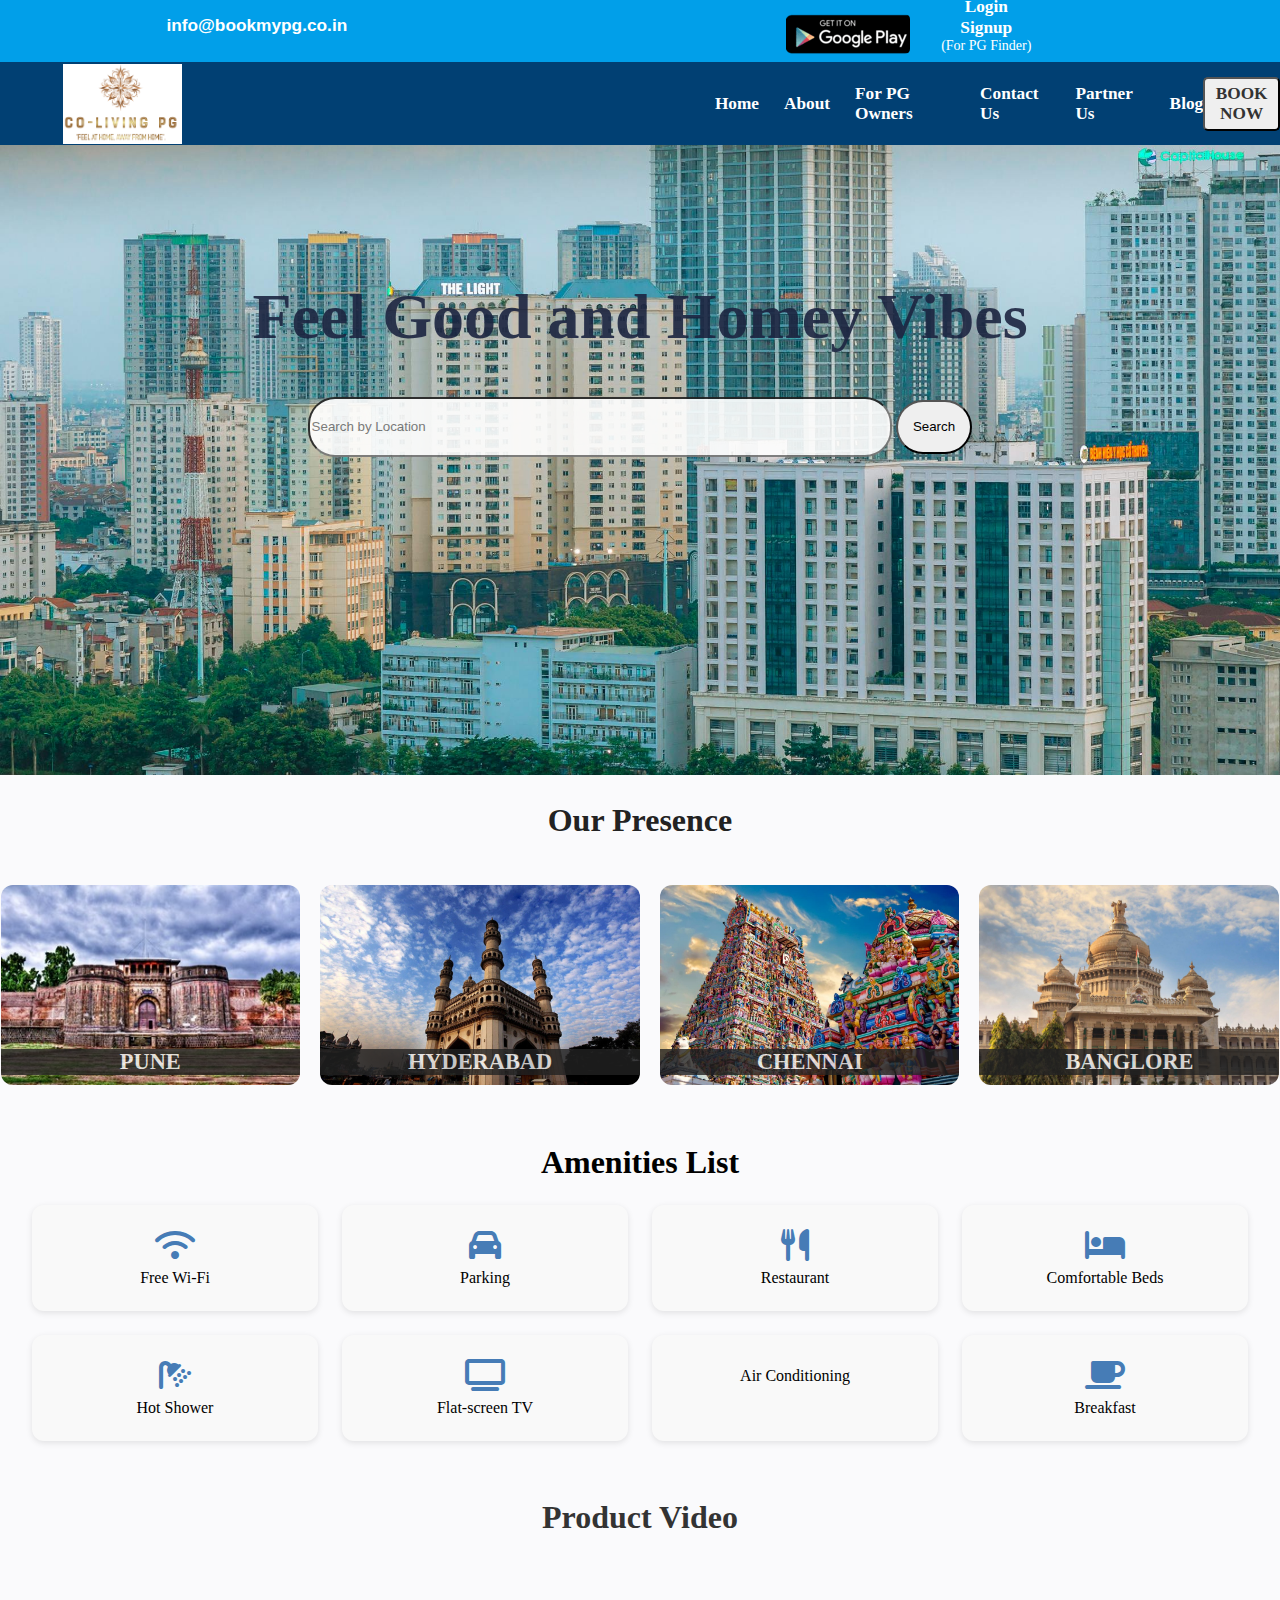
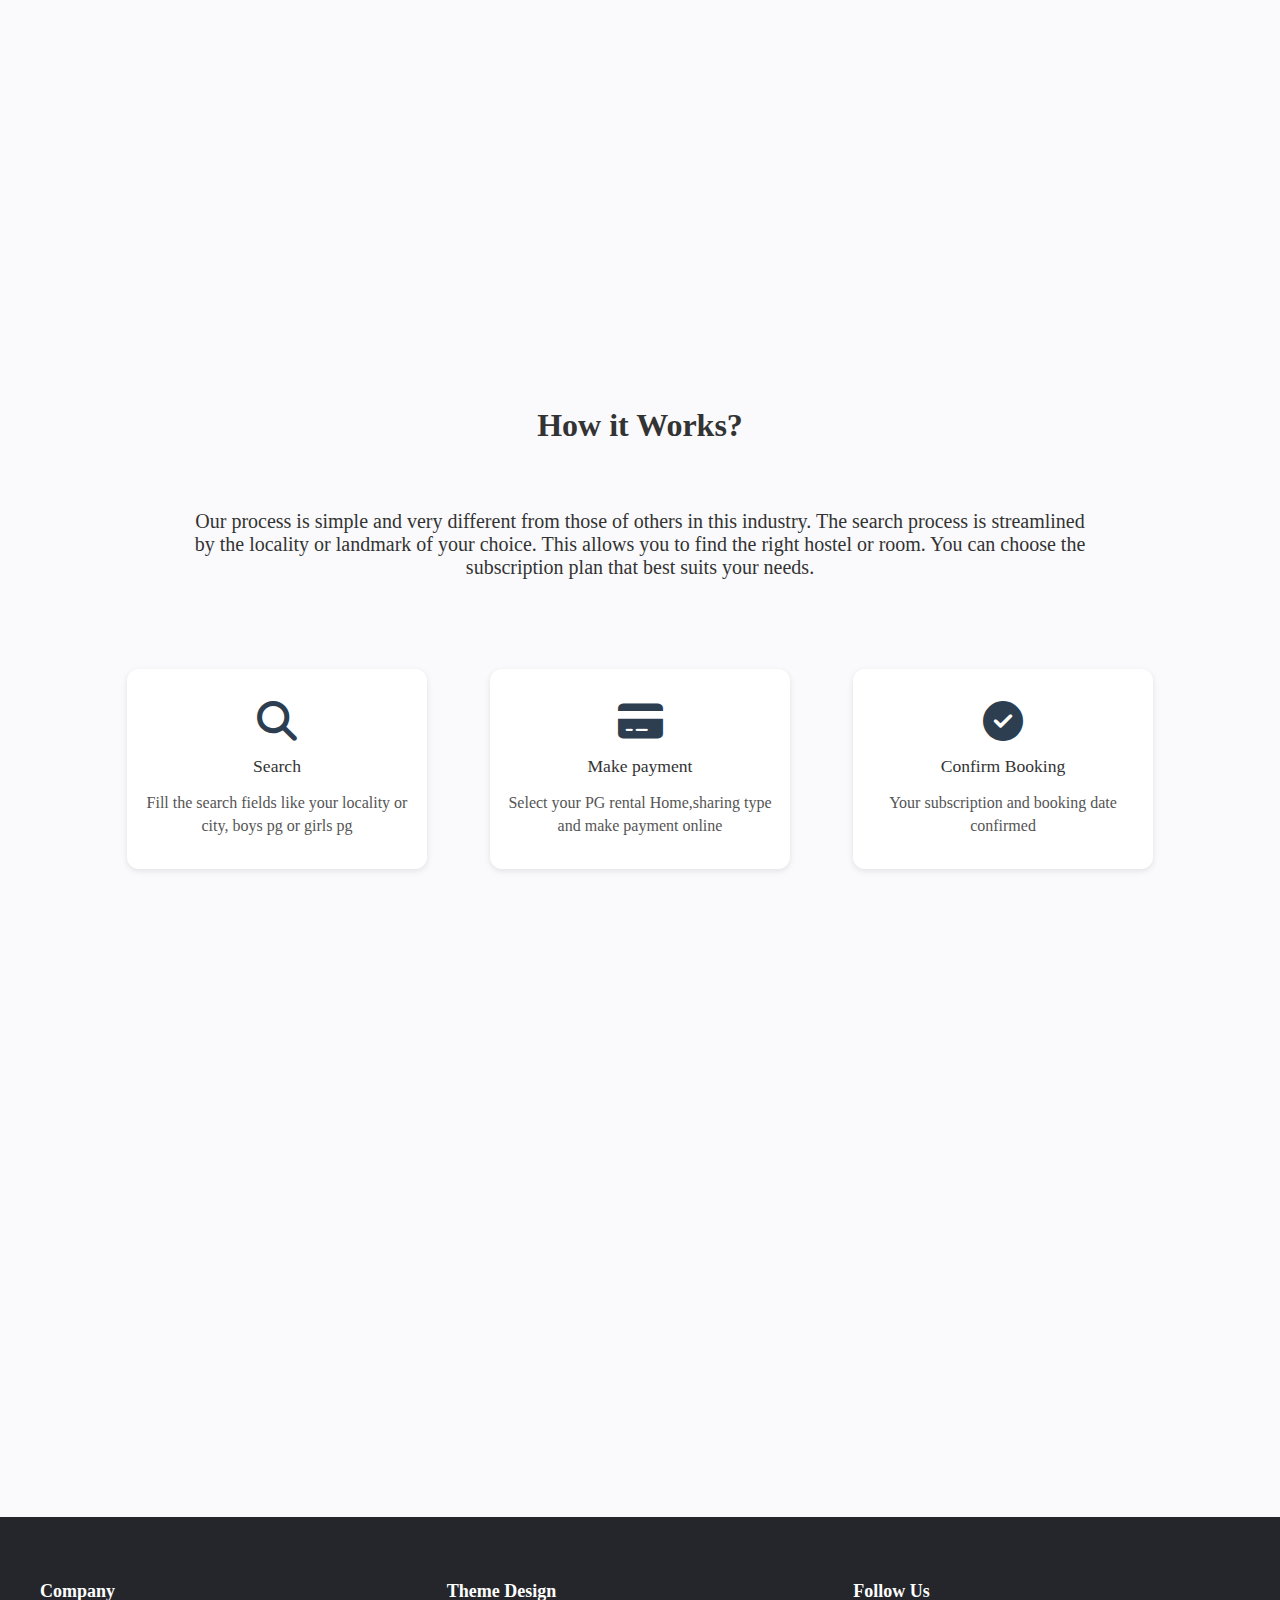
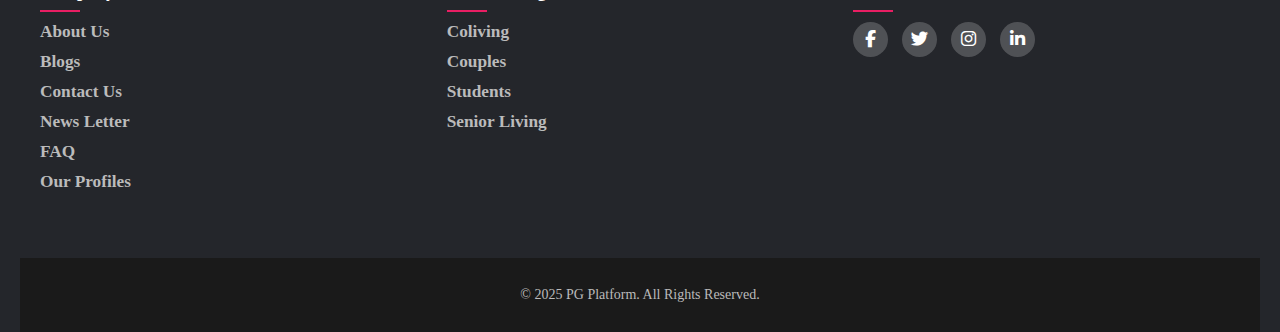
<file: index.html>
<!DOCTYPE html>
<html lang="en">
<head>
    <meta charset="UTF-8">
    <meta name="viewport" content="width=device-width, initial-scale=1.0">
    <title>PG website</title>
    <link rel="stylesheet" href="style.css">
    <link rel="stylesheet" href="https://cdnjs.cloudflare.com/ajax/libs/font-awesome/4.7.0/css/font-awesome.min.css">
    <link rel="stylesheet" href="https://cdnjs.cloudflare.com/ajax/libs/font-awesome/6.5.0/css/all.min.css">
    <link rel="stylesheet" href="https://cdnjs.cloudflare.com/ajax/libs/font-awesome/6.4.0/css/all.min.css">



</head>
<body>
    <nav class="nav-bar"> 
        <div class="upper-div">
                <div class="info-email"><a href="/index.html">info@bookmypg.co.in</a></div>
                <div class="right-navbar">
                    <div class="get-it-on-gplay-logo"></div>
                    <div class="login-signup">
                      <span class="top-text"><a href="/login.html">Login</a>  <a href="/sign-up.html">Signup</a></span>
                      <br>
                      <span class="bottom-text">(For PG Finder)</span>
                    </div>
                    
                </div>
        </div>
        <div class="lowerdiv">
                <div class="left-navbar">
                  <div class="pg-logo"></div>
                        
                        <div class="nav-elements">

                            <a href="/index.html">Home</a>
                            <a href="/About us.html">About</a>
                            <a href="#">For PG Owners</a>
                            <a href="/contactus.html">Contact Us</a>
                            <a href="/partnerwithus.html">Partner Us</a>
                            <a href="#">Blog</a>
                        </div>
                </div>
                <div class=booknow>
                  <button class="booknowbtn"><a class="booknow-a" href="/booknow.html">BOOK NOW</a></button>
                </div>
        </div>        
        
    </nav>
    <main>
    <section class="hero">
       <div class="bg-img">
            <div class="search">
                <h1 class="search-heading">Feel Good and Homey Vibes</h1>
                
                <div class="search-bar">  <input class="input" type="text" placeholder="Search by Location" />
                <button type="submit">Search</button></div>

            </div>
       </div>
    </section>
   
    <div class="container">
        <h2>Our Presence</h2>
    
        <div class="card">
          <img src="/Shanivar_Wada(1)_20170831190942.jpg" alt="pune">
          <div class="card-title">PUNE</div>
        </div>
        <div class="card">
          <img src="/charminar.jpg" alt="hydrabad">
          <div class="card-title">HYDERABAD</div>
        </div>
        <div class="card">
          <img src="/tamil-nadu-17.jpg" alt="chennai">
          <div class="card-title">CHENNAI</div>
        </div>
        <div class="card">
          <img src="/bengulrr.jpeg" alt="banglore">
          <div class="card-title">BANGLORE</div>
        </div>
    </div>
    <section class="amenities-section">
      <h2 class="section-heading">Amenities List</h2>
      <div class="amenities-grid">
        <div class="amenity-box">
          <i class="fa fa-wifi"></i>
          <span>Free Wi-Fi</span>
        </div>
        <div class="amenity-box">
          <i class="fa fa-car"></i>
          <span>Parking</span>
        </div>
        <div class="amenity-box">
          <i class="fa fa-cutlery"></i>
          <span>Restaurant</span>
        </div>
        <div class="amenity-box">
          <i class="fa fa-bed"></i>
          <span>Comfortable Beds</span>
        </div>
        <div class="amenity-box">
          <i class="fa fa-shower"></i>
          <span>Hot Shower</span>
        </div>
        <div class="amenity-box">
          <i class="fa fa-tv"></i>
          <span>Flat-screen TV</span>
        </div>
        <div class="amenity-box">
          <i class="fa fa-snowflake-o"></i>
          <span>Air Conditioning</span>
        </div>
        <div class="amenity-box">
          <i class="fa fa-coffee"></i>
          <span>Breakfast</span>
        </div>
      </div>
    </section>

    <section class="video-section">
      
      <h2 class="video-heading">Product Video</h2>
      <div class="iframe-wrapper">
        <iframe 
          width="100%" 
          height="400" 
          src="https://www.youtube.com/embed/B4LfiOxa_N0"
          title="Product Video"
          frameborder="0" 
          allow="accelerometer; autoplay; clipboard-write; encrypted-media; gyroscope; picture-in-picture; web-share" 
          allowfullscreen>
        </iframe>
      </div>
    </section>
    <section class="how-it-works">
      <div class="how-it-works-container">
        <h2 class="hiw-h2">How it Works?</h2>
        <div class="hiw-paragraph-container">
          <p class="hiw-paragraph">Our process is simple and very different from those of others in this industry. The search process is streamlined by the locality or landmark of your choice. This allows you to find the right hostel or room. You can choose the subscription plan that best suits your needs.</p>
        </div>
        <div class="hiw-boxes">
           <div class="div-box">
           <i class="fa-solid fa-magnifying-glass"></i>
           <span><bold>Search</bold></span>
           <p>Fill the search fields like your locality or city, boys pg or girls pg</p>
           </div>
           <div class="div-box">
            <i class="fa-solid fa-credit-card"></i>
            <span>Make payment</span>
            <p>Select your PG rental Home,sharing type and make payment online</p>
           </div>
           <div class="div-box">
            <i class="fa-solid fa-check-circle"></i>
            <span>Confirm Booking</span>
            <p>Your subscription and booking date confirmed</p>
           </div>
        </div>
      </div>
    </section>
  </main>
  

  </div>
  <footer class="universal-footer">
    <div class="footer-content">
      <div class="footer-section">
        <h4>Company</h4>
        <ul>
          <li><a href="#">About Us</a></li>
          <li><a href="#">Blogs</a></li>
          <li><a href="#">Contact Us</a></li>
          <li><a href="#">News Letter</a></li>
          <li><a href="#">FAQ</a></li>
          <li><a href="#">Our Profiles</a></li>
        </ul>
      </div>
      <div class="footer-section">
        <h4>Theme Design</h4>
        <ul>
          <li><a href="#">Coliving</a></li>
          <li><a href="#">Couples</a></li>
          <li><a href="#">Students</a></li>
          <li><a href="#">Senior Living</a></li>
        </ul>
      </div>
      <div class="footer-section">
        <h4>Follow Us</h4>
        <div class="social-icons">
          <a href="#"><i class="fab fa-facebook-f"></i></a>
          <a href="#"><i class="fab fa-twitter"></i></a>
          <a href="#"><i class="fab fa-instagram"></i></a>
          <a href="#"><i class="fab fa-linkedin-in"></i></a>
        </div>
      </div>
    </div>
    <div class="footer-bottom">
      <p>&copy; 2025 PG Platform. All Rights Reserved.</p>
    </div>
  </footer>
</file>
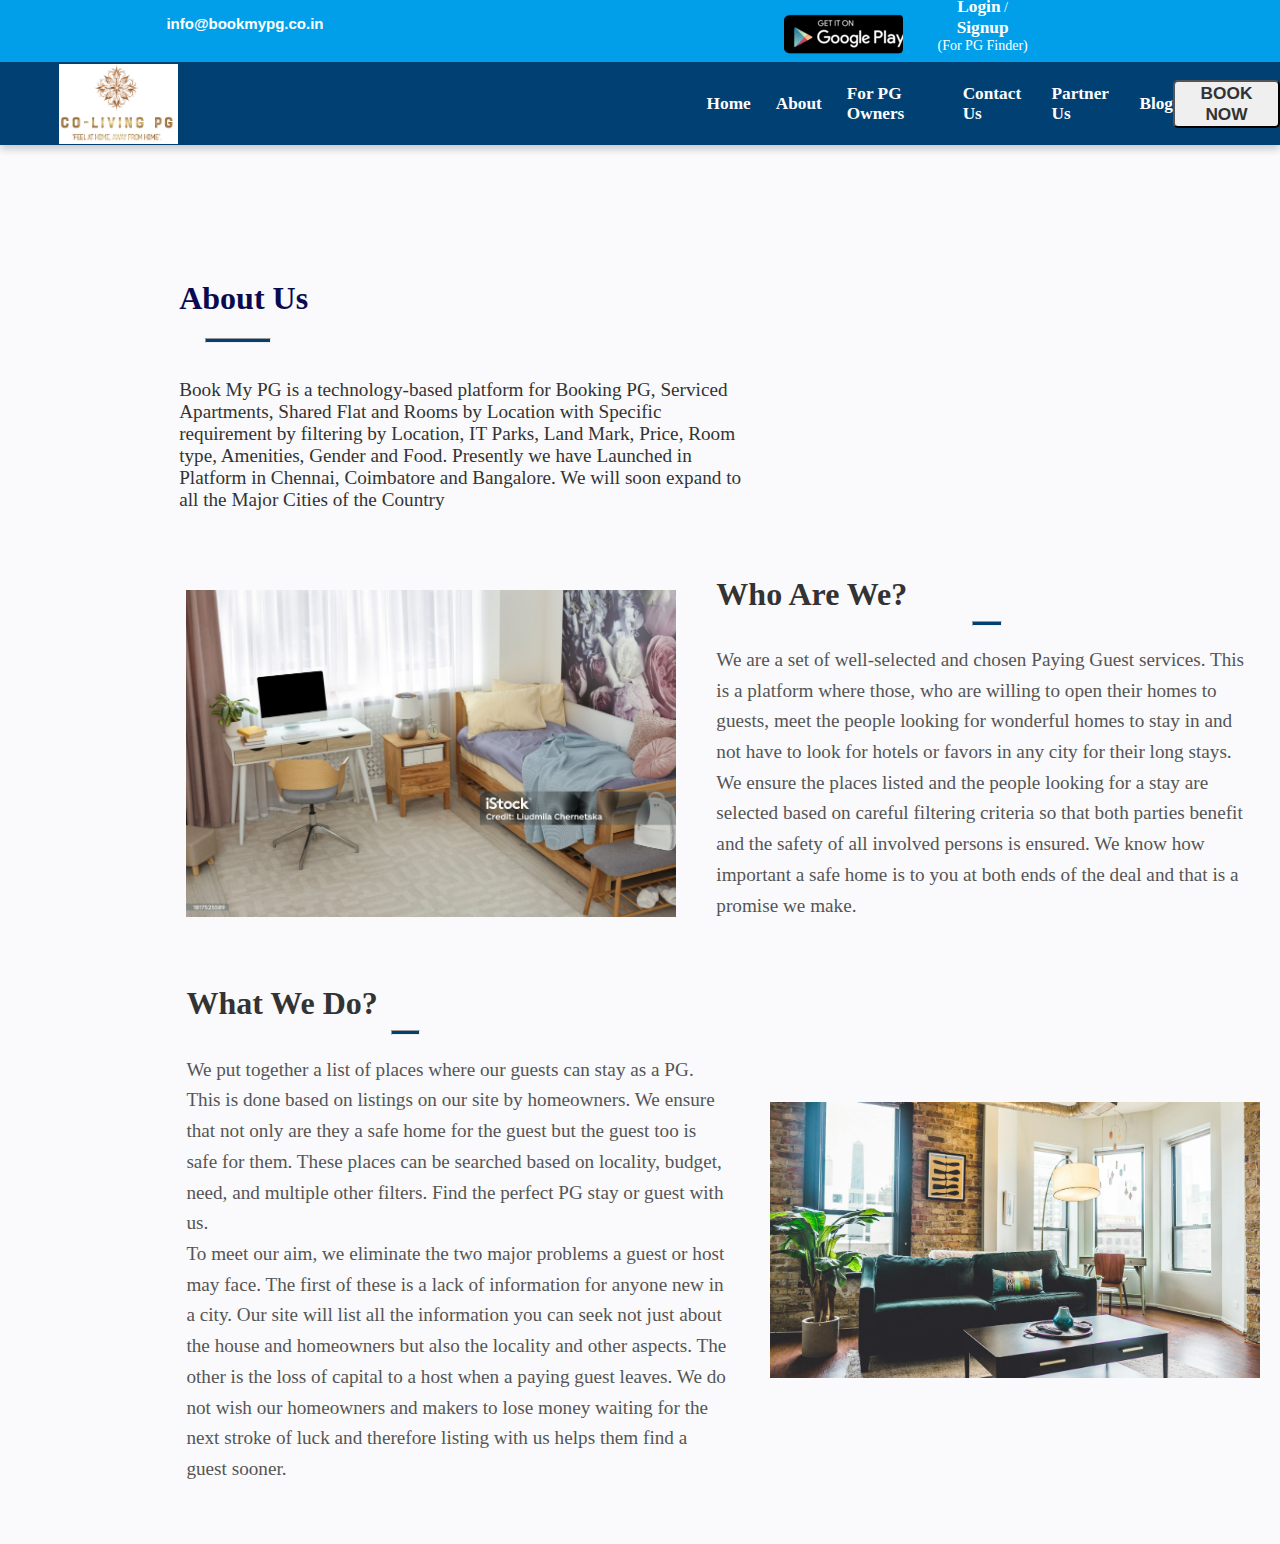
<file: About us.html>
<!DOCTYPE html>
<html lang="en">
<head>
    <meta charset="UTF-8">
    <meta name="viewport" content="width=device-width, initial-scale=1.0">
    <title>About us</title>
    <link rel="stylesheet" href="aboutus.css">
</head>
<body>
    <nav class="nav-bar"> 
        <div class="upper-div">
                <div class="info-email">info@bookmypg.co.in</div>
                <div class="right-navbar">
                    <div class="get-it-on-gplay-logo"></div>
                    <div class="login-signup">
                        <span class="top-text"><a href="/login.html">Login</a> / <a href="/sign-up.html">Signup</a></span>
                        <br>
                        <span class="bottom-text">(For PG Finder)</span>
                      </div>
                    
            
                </div>
        </div>
        <div class="lowerdiv">
                <div class="left-navbar">
                    <div class="pg-logo"></div>
                        <div class="nav-elements">
                            <a href="/index.html">Home</a>
                            <a href="/About us.html">About</a>
                            <a href="#">For PG Owners</a>
                            <a href="/contactus.html">Contact Us</a>
                            <a href="/partnerwithus.html">Partner Us</a>
                            <a href="#">Blog</a>
                        </div>
                </div>
                <div class=booknow>
                    <button class="booknowbtn"><a class="booknow-a" href="/booknow.html">BOOK NOW</a></button>
                  </div>
        </div>        
        
    </nav>
    <h1>About Us</h1>
    <hr class="hr">
    <div class="section-1">
        <p>Book My PG is a technology-based platform for Booking PG, Serviced Apartments, Shared Flat and Rooms by Location with Specific requirement by filtering by Location, IT Parks, Land Mark, Price, Room type, Amenities, Gender and Food. Presently we have Launched in Platform in Chennai, Coimbatore and Bangalore. We will soon expand to all the Major Cities of the Country</p>
    </div>
      <div class="section-2">
        <div class="section-para1-img">
            <img src="/aboutus-img1.jpg" alt="img1">
           </div>
        <div class="para1">
            <div class="para1-title">Who Are We?</div>
            <hr class="hr1">
            <p>We are a set of well-selected and chosen Paying Guest services. This is a platform where those, who are willing to open their homes to guests, meet the people looking for wonderful homes to stay in and not have to look for hotels or favors in any city for their long stays. We ensure the places listed and the people looking for a stay are selected based on careful filtering criteria so that both parties benefit and the safety of all involved persons is ensured. We know how important a safe home is to you at both ends of the deal and that is a promise we make.</p>
        </div>
       
        <div class="para1">
            <div class="para1-title">What We Do?</div>
            <hr class="hr2">
            <p>We put together a list of places where our guests can stay as a PG. This is done based on listings on our site by homeowners. We ensure that not only are they a safe home for the guest but the guest too is safe for them. These places can be searched based on locality, budget, need, and multiple other filters. Find the perfect PG stay or guest with us.
                <br>
                To meet our aim, we eliminate the two major problems a guest or host may face. The first of these is a lack of information for anyone new in a city. Our site will list all the information you can seek not just about the house and homeowners but also the locality and other aspects. The other is the loss of capital to a host when a paying guest leaves. We do not wish our homeowners and makers to lose money waiting for the next stroke of luck and therefore listing with us helps them find a guest sooner.</p>
        </div>
        <div class="section-para1-img">
            <img src="/img2.jpeg" alt="img2">
           </div>
       

    </div>
</body>
</html>
</file>
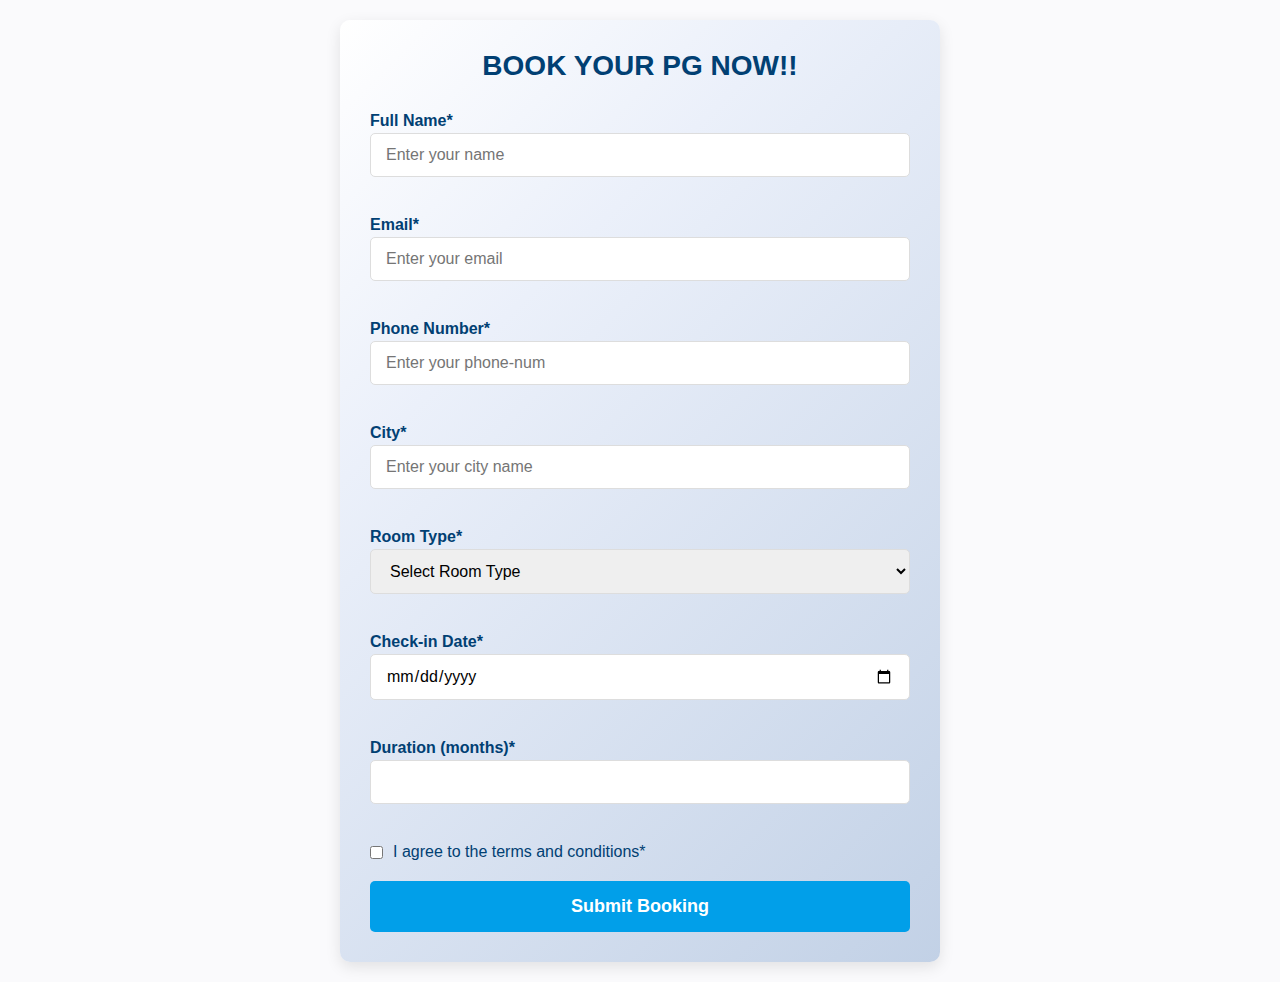
<file: booknow.html>
<!DOCTYPE html>
<html lang="en">
<head>
    <meta charset="UTF-8">
    <meta name="viewport" content="width=device-width, initial-scale=1.0">
    <title>PG Booking Form</title>
    <link rel="stylesheet" href="/booknow.css">
   

</head>
<body>
    <div class="form-container">
        <h1>BOOK YOUR PG NOW!!</h1>
        <form id="bookingForm" novalidate>
            <div class="form-group">
                <label for="name">Full Name*</label>
                <input type="text" id="name" name="name"  placeholder="Enter your name">
                <span class="error-message" id="name-error"></span>
            </div>

            <div class="form-group">
                <label for="email">Email*</label>
                <input type="email" id="email" name="email" placeholder="Enter your email" required>
                <span class="error-message" id="email-error"></span>
            </div>

            <div class="form-group">
                <label for="phone">Phone Number*</label>
                <input type="tel" id="phone" name="phone" placeholder="Enter your phone-num" required>
                <span class="error-message" id="phone-error"></span>
            </div>

            <div class="form-group">
                <label for="city">City*</label>
                <input type="text" id="city" name="city" placeholder="Enter your city name" required>
                <span class="error-message" id="city-error"></span>
            </div>

            <div class="form-group">
                <label for="roomType">Room Type*</label>
                <select id="roomType" name="roomType" required>
                    <option value="">Select Room Type</option>
                    <option value="single">Single Room</option>
                    <option value="double">Double Room</option>
                    <option value="shared">Shared Room (4-6 people)</option>
                </select>
                <span class="error-message" id="roomType-error"></span>
            </div>

            <div class="form-group">
                <label for="checkin">Check-in Date*</label>
                <input type="date" id="checkin" name="checkin" required>
                <span class="error-message" id="checkin-error"></span>
            </div>

            <div class="form-group">
                <label for="duration">Duration (months)*</label>
                <input type="number" id="duration" name="duration" min="1" max="12" required>
                <span class="error-message" id="duration-error"></span>
            </div>

            <div class="form-group checkbox-group">
                <input type="checkbox" id="terms" name="terms" required>
                <label for="terms">I agree to the terms and conditions*</label>
                <span class="error-message" id="terms-error"></span>
            </div>

            <button type="submit" class="submit-btn">Submit Booking</button>
        </form>
    </div>

    <script src="/booknow.js"></script>
</body>
</html>
</file>
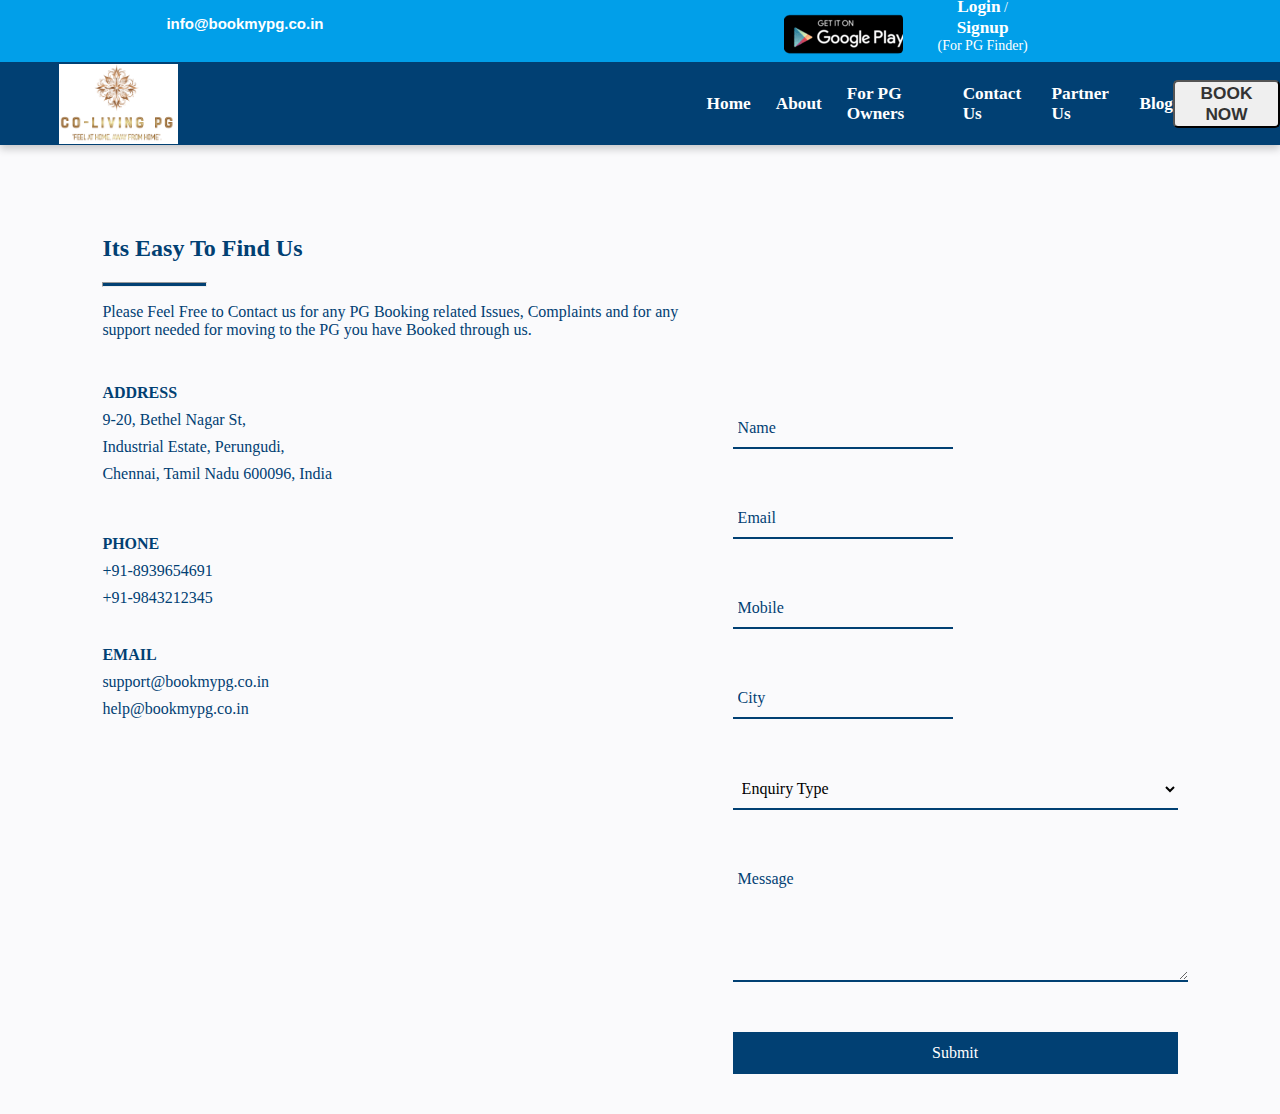
<file: contactus.html>
<!DOCTYPE html>
<html lang="en">
<head>
  <meta charset="UTF-8" />
  <meta name="viewport" content="width=device-width, initial-scale=1.0"/>
  <title>Contact Us</title>
  <link rel="stylesheet" href="contactus.css" />
</head>
<body>
  <nav class="nav-bar"> 
    <div class="upper-div">
            <div class="info-email">info@bookmypg.co.in</div>
            <div class="right-navbar">
                <div class="get-it-on-gplay-logo"></div>
                <div class="login-signup">
                  <span class="top-text"><a href="/login.html">Login</a> / <a href="/sign-up.html">Signup</a></span>
                  <br>
                  <span class="bottom-text">(For PG Finder)</span>
                </div>
            </div>
    </div>
    <div class="lowerdiv">
            <div class="left-navbar">
              <div class="pg-logo"></div>
                    <div class="nav-elements">

                      <a href="/index.html">Home</a>
                      <a href="/About us.html">About</a>
                      <a href="#">For PG Owners</a>
                      <a href="/contactus.html">Contact Us</a>
                      <a href="/partnerwithus.html">Partner Us</a>
                      <a href="#">Blog</a>
                    </div>
            </div>
            <div class=booknow>
              <button class="booknowbtn"><a class="booknow-a" href="/booknow.html">BOOK NOW</a></button>
            </div>
    </div>        
    
</nav>
  <section class="contactus">
    <div class="contactus-title">
      <h2>Its Easy To Find Us</h2>
      <hr class="hr" />
      <div class="contactus-para">
        <p class="paragraph">
          Please Feel Free to Contact us for any PG Booking related Issues,
          Complaints and for any support needed for moving to the PG you have
          Booked through us.
        </p>
      </div>
    </div>

    <div class="ape-form-div">
      <div class="leftdiv">
        <div class="address">
          <strong>ADDRESS</strong><br />
          9-20, Bethel Nagar St,<br />
          Industrial Estate, Perungudi,<br />
          Chennai, Tamil Nadu 600096, India<br /><br />
         
        </div>

        <div class="phone" style="margin-top: 15px;">
          <strong>PHONE</strong><br />
          +91-8939654691<br />
          +91-9843212345
        </div>

        <div class="email" style="margin-top: 30px;">
          <strong>EMAIL</strong><br />
          support@bookmypg.co.in<br />
          help@bookmypg.co.in
        </div>
      </div>

      <form id="contactForm" class="form-grid">
        <input type="text" id="name" placeholder="Name" />
        <span class="error-msg" id="name-error"></span>
      
        <input type="email" id="email" placeholder="Email" />
        <span class="error-msg" id="email-error"></span>
      
        <input type="text" id="mobile" placeholder="Mobile" />
        <span class="error-msg" id="mobile-error"></span>
      
        <input type="text" id="city" placeholder="City" />
        <span class="error-msg" id="city-error"></span>
      
        <select id="enquiry">
          <option value="">Enquiry Type</option>
          <option>Booking Related</option>
          <option>Complaint</option>
          <option>Support Request</option>
        </select>
        <span class="error-msg" id="enquiry-error"></span>
      
        <textarea id="message" placeholder="Message"></textarea>
        <span class="error-msg" id="message-error"></span>
      
        <button type="submit" class="submit-btn">Submit</button>
      </form>
      
  </section>
  <script src="/contactus.js"></script>
</body>
</html>
</file>
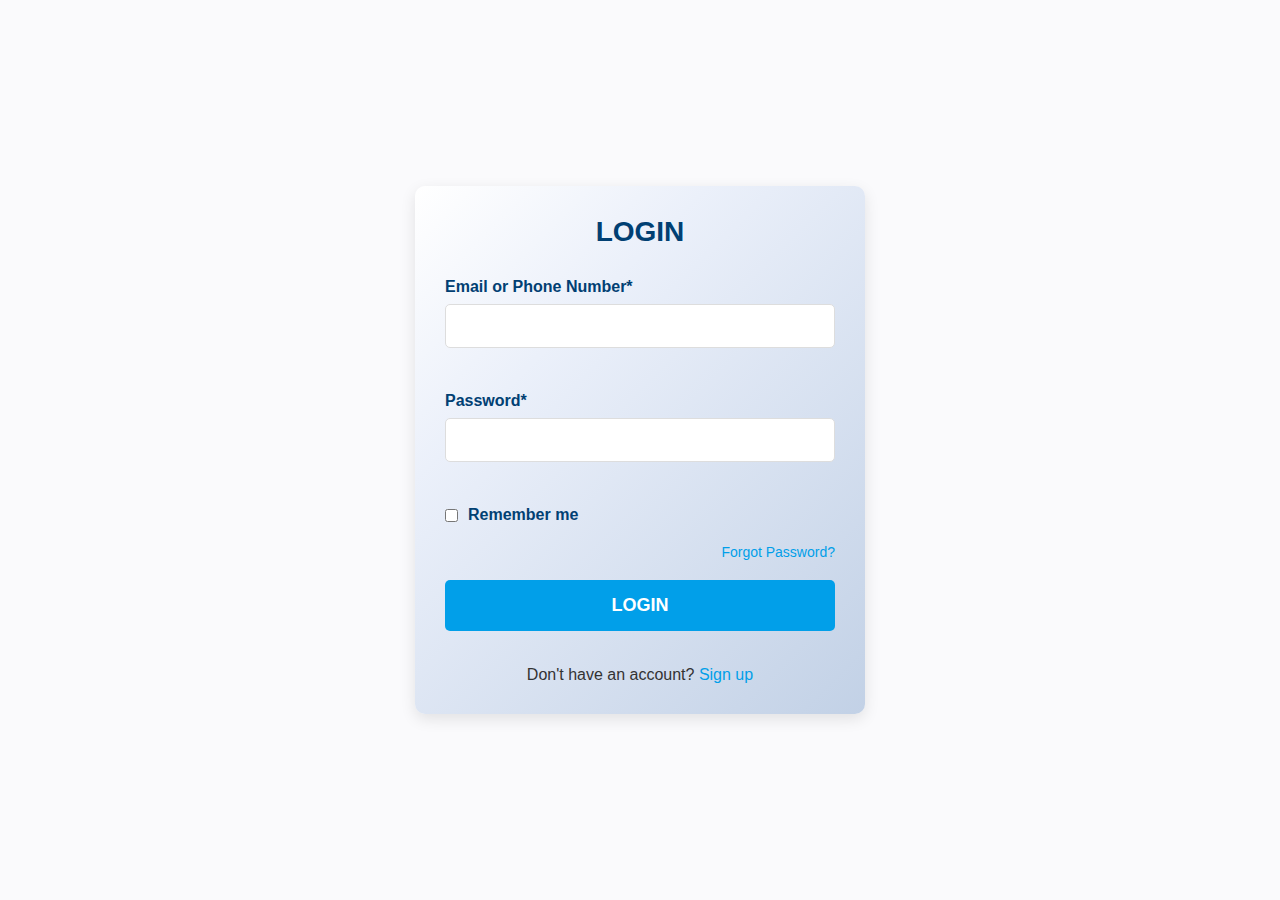
<file: login.html>
<!DOCTYPE html>
<html lang="en">
<head>
    <meta charset="UTF-8">
    <meta name="viewport" content="width=device-width, initial-scale=1.0">
    <title>Login</title>
    <link rel="stylesheet" href="login.css">
</head>
<body>
    <div class="form-container">
        <h1>LOGIN</h1>
        <form id="loginForm" novalidate>
            <div class="form-group">
                <label for="emailOrPhone">Email or Phone Number*</label>
                <input type="text" id="emailOrPhone" name="emailOrPhone" required>
                <span class="error-message" id="emailOrPhone-error"></span>
            </div>

            <div class="form-group">
                <label for="password">Password*</label>
                <input type="password" id="password" name="password" required>
                <span class="error-message" id="password-error"></span>
            </div>

            <div class="form-group checkbox-group">
                <input type="checkbox" id="remember" name="remember">
                <label for="remember">Remember me</label>
            </div>

            <div class="form-group">
                <a href="#" class="forgot-password">Forgot Password?</a>
            </div>

            <button type="submit" class="submit-btn">LOGIN</button>

            <div class="signup-link">
                Don't have an account? <a href="/sign-up.html">Sign up</a>
            </div>
        </form>
    </div>
    <script src="login.js"></script>
</body>
</html>
</file>
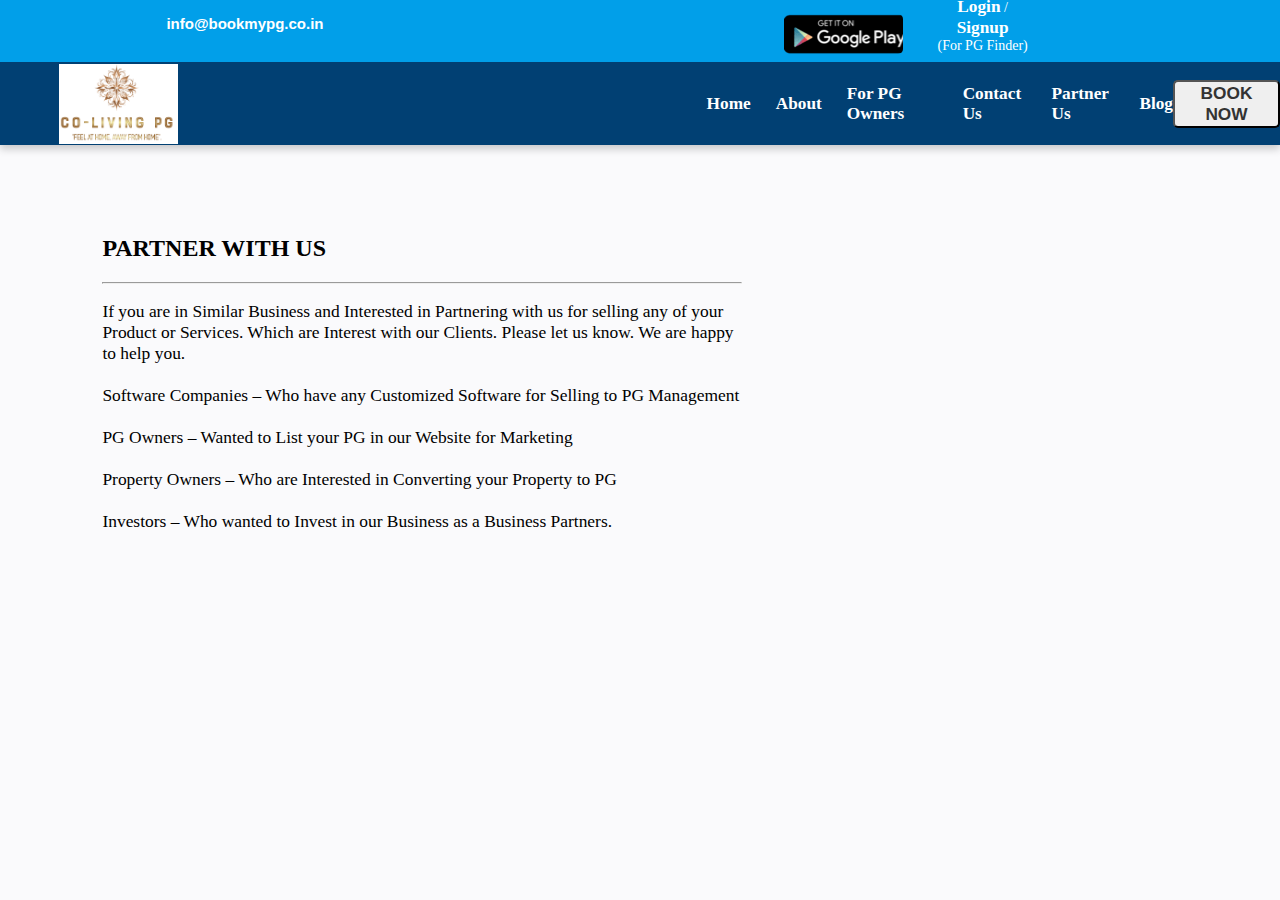
<file: partnerwithus.html>
<!DOCTYPE html>
<html lang="en">
<head>
    <meta charset="UTF-8">
    <meta name="viewport" content="width=device-width, initial-scale=1.0">
    <title>Partner With Us</title>
    <link rel="stylesheet" href="/partnerwithus.css">
</head>
<body>
    <nav class="nav-bar"> 
        <div class="upper-div">
                <div class="info-email">info@bookmypg.co.in</div>
                <div class="right-navbar">
                    <div class="get-it-on-gplay-logo"></div>
                    <div class="login-signup">
                        <span class="top-text"><a href="/login.html">Login</a> / <a href="/sign-up.html">Signup</a></span>
                        <br>
                        <span class="bottom-text">(For PG Finder)</span>
                      </div>
                </div>
        </div>
        <div class="lowerdiv">
                <div class="left-navbar">
                    <div class="pg-logo"></div>
                        <div class="nav-elements">
                            <a href="/index.html">Home</a>
                            <a href="/About us.html">About</a>
                            <a href="#">For PG Owners</a>
                            <a href="/contactus.html">Contact Us</a>
                            <a href="/partnerwithus.html">Partner Us</a>
                            <a href="#">Blog</a>
                        </div>
                </div>
                <div class=booknow>
                    <button class="booknowbtn"><a class="booknow-a" href="/booknow.html">BOOK NOW</a></button>
                  </div>
        </div>        
        
    </nav>
    <section class="partnerus-section">
        <div class="div-title">
            <h2 class="heading">PARTNER WITH US</h2>
            <hr class="hr-partnerwithus>">
            <p>If you are in Similar Business and Interested in Partnering with us for selling any of your Product or Services. Which are Interest with our Clients. Please let us know. We are happy to help you.
                <br>
                <br>
                Software Companies – Who have any Customized Software for Selling to PG Management
                <br>
                <br>
                PG Owners – Wanted to List your PG in our Website for Marketing
                <br>
                <br>
                Property Owners – Who are Interested in Converting your Property to PG
                <br>
                <br>
                Investors – Who wanted to Invest in our Business as a Business Partners.
                
                </p>
        </div>
    </section>
</body>
</html>
</file>
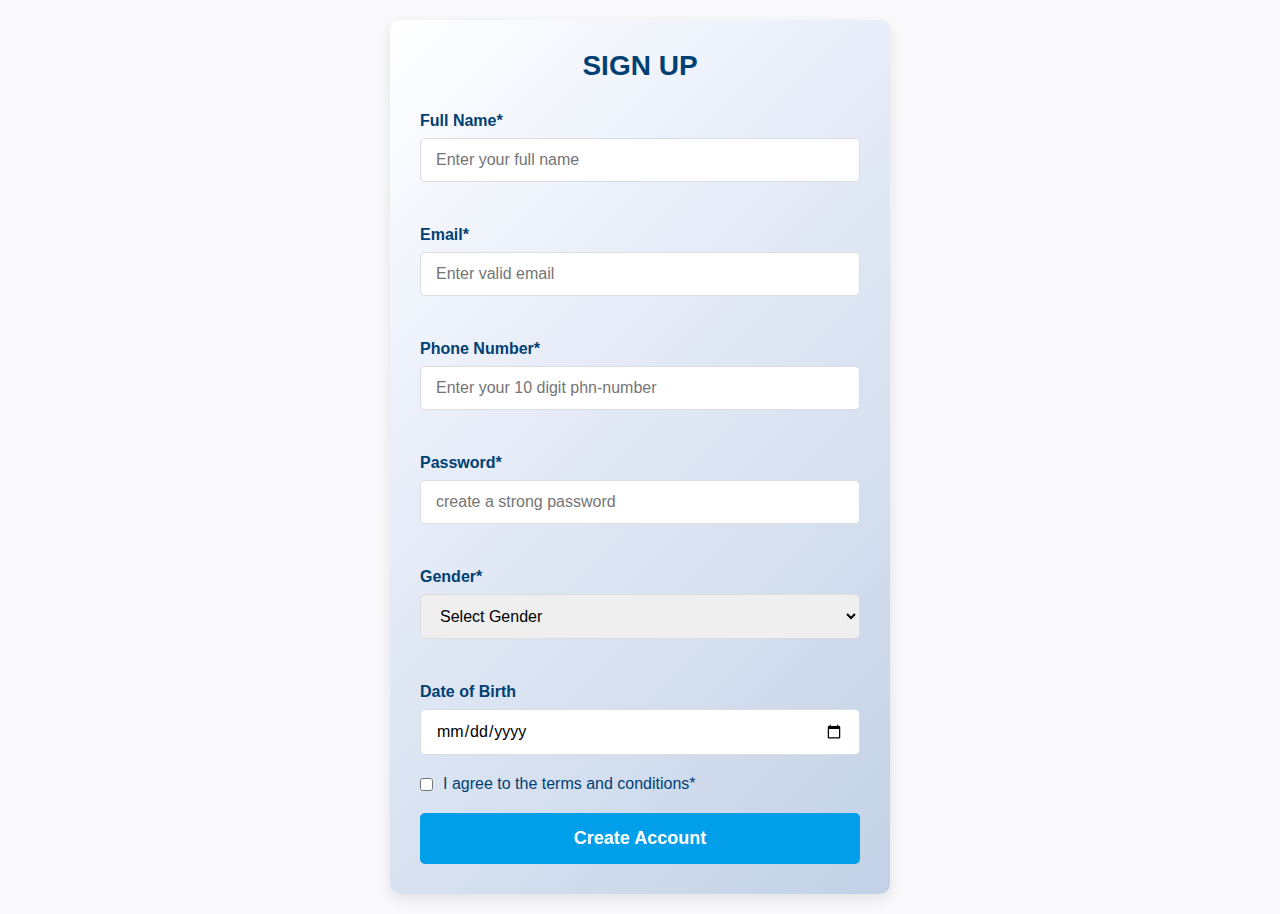
<file: sign-up.html>
<!DOCTYPE html>
<html lang="en">
<head>
    <meta charset="UTF-8">
    <meta name="viewport" content="width=device-width, initial-scale=1.0">
    <title>Sign Up</title>
    <link rel="stylesheet" href="/sign-up.css">
</head>
<body>
    <div class="form-container">
        <h1>SIGN UP</h1>
        <form id="signupForm" novalidate>
            <div class="form-group">
                <label for="name">Full Name*</label>
                <input type="text" id="name" name="name" placeholder="Enter your full name" required>
                <span class="error-message" id="name-error"></span>
            </div>

            <div class="form-group">
                <label for="email">Email*</label>
                <input type="email" id="email" name="email" placeholder="Enter valid email">
                <span class="error-message" id="email-error"></span>
            </div>

            <div class="form-group">
                <label for="phone">Phone Number*</label>
                <input type="tel" id="phone" name="phone" placeholder="Enter your 10 digit phn-number">
                <span class="error-message" id="phone-error"></span>
            </div>

            <div class="form-group">
                <label for="password">Password*</label>
                <input type="password" id="password" name="password" placeholder="create a strong password">
                <span class="error-message" id="password-error"></span>
            </div>

            <div class="form-group">
                <label for="gender">Gender*</label>
                <select id="gender" name="gender" required>
                    <option value="">Select Gender</option>
                    <option value="male">Male</option>
                    <option value="female">Female</option>
                    <option value="other">Other</option>
                </select>
                <span class="error-message" id="gender-error"></span>
            </div>

            <div class="form-group">
                <label for="dob">Date of Birth</label>
                <input type="date" id="dob" name="dob">
            </div>

            <div class="form-group checkbox-group">
                <input type="checkbox" id="terms" name="terms" required>
                <label for="terms">I agree to the terms and conditions*</label>
                <span class="error-message" id="terms-error"></span>
            </div>

            <button type="submit" class="submit-btn">Create Account</button>
        </form>
    </div>
    <script src="/sign-up.js"></script>
</body>
</html>
</file>
<file: style.css>
body{
    margin: 0;
    padding: 0;
    background-color: #fafafc;
}

.nav-bar{
    height:9.0625rem;
    width: 100%;
    background-color:#019fe9;
    box-shadow:0 4px 8px rgba(0,0,0,0.2);
   
    
}
.upper-div{
    display: flex;
    
    background-color:#019fe9;
    height: 62px;
    
}


.info-email{
    color: white;
    font-family:'Segoe UI', Tahoma, Geneva, Verdana, sans-serif;
    font-size:15px;
    font-weight: bold;
    margin-top: 15px;
    margin-left:13%;
}

.right-navbar {
    display: flex;
    align-items: center;
    gap: 5px;
    margin-left: auto;
    margin-right:245px;
    margin-bottom: 10px;
}

.get-it-on-gplay-logo{
    height: 40px;
    width: 125px;
    background-color: white;
    display: flex;
    justify-content: center;
    align-items: center;
    white-space: nowrap;
    margin-top:15px;
    margin-right:1%;
    background-image: url('Screenshot\ \(175\).png');
    border-radius: 5px;
    
}

.login-signup {
  color: white;
  text-align: center;
  font-size: 14px;
  line-height: 1.2;
  margin-left: 20px;
  display: inline-block;
}

.login-signup a {
  color: white;
  text-decoration: none;
}

.login-signup a:hover {
  text-decoration: underline;
}


.lowerdiv{
    background-color:#014073;
    height:83px;
   
    display: flex;
    justify-content: space-evenly;
    
}
.left-navbar{
   display: flex;
   align-items: center;
   justify-content:space-between;
   padding-right:0 50px;

}
.pg-logo {
  margin-left: 30px;
  height: 80px;
  width: 200px; 
  background-color: transparent;
  background-image: url('/Screenshot\ \(176\).png');
  background-size: contain;
  background-repeat: no-repeat;
  background-position: center;
  display: flex; 
  align-items: center; 
}
.booknow{
  display:flex;
  align-items: center;
  justify-content: center;
  transition: 0.3s ease;

}
.booknowbtn{
  border-radius: 5px;
  font-weight: bold;
  cursor: pointer;
  font-family:'Times New Roman', Times, serif;
  
  color:#014073;
}
.booknowbtn:hover {
  background-color: #96cce5;
  color: white;
}

.nav-elements{
    display: flex;
    align-items: center;
    gap: 25px;
    padding-left:500px;
}
a{
    text-decoration: none;
    color: white;
    font-weight: bold;
    font-size: 1.08rem;
}
a:hover{
  background-color:#019fe9 ;
  
}
.booknow-a{
  border-radius: 5px;
  font-weight: bold;
  cursor: pointer;
  
  color:#333;
}
.bg-img{
  height:70vh;        
  width: 100vw;         
  background-image: url('/free-photo-of-view-of-high-rise-apartment-buildings-in-a-city.jpeg');
  background-size:cover;          
  background-position: center;     
  background-repeat: no-repeat;
  
}
.search{
    display: flex;
    align-items: center;
    justify-content: center;
    flex-direction: column;
}
.search-heading{
    margin-top: 15vh;
    font-size:4rem;
    color: #1c2541;
    opacity:0.9;
}

/*.search-bar{
    height:25vh;
    width: 50vw;
    background-color: white;
}*/
.input{
    width:45vw; 
    border-radius: 3vh;
    height: 6vh;
    opacity: 0.9;
}
button{
    width: 6vw;
    border-radius:3vh ;
    height: 6vh;
}
.container {
    max-width:1500px;
    margin: 0 auto;
    display: flex;
    flex-wrap: wrap;
    gap: 20px;
    justify-content:center;
  }
  .container h2 {
    width: 100%;
    font-size: 2rem;
    text-align: center;
    color: #222;
  }
  .card {
    position: relative;
    overflow: hidden;
    border-radius: 12px;
    min-width: 250px;
    height: 200px;
    cursor: pointer;

   
  }
  .card img {
    width: 100%;
    height: 100%;
    object-fit: cover;
    transition: transform 0.4s ease;
    display:flex;
    gap:20px;
    
  }
  .card:hover img {
    transform: scale(1.1);
  }
  .card-title {
    position: absolute;
    bottom: 10px;
    left: 0;
    right: 0;
    text-align: center;
    color:whitesmoke;
    font-size: 1.4rem;
    font-weight: bold;
    background-color: #222;
    opacity: 0.8;
  }
  .amenities-section {
    padding: 2rem;
    text-align: center;
  }
  
  .section-heading {
    font-size: 2rem;
    margin-bottom: 1.5rem;
    font-weight: bold;
  }
  
  .amenities-grid {
    display: grid;
    grid-template-columns: repeat(4, 1fr); 
    gap: 1.5rem;
  }
  

  .amenity-box {
    background-color: #f9f9f9;
    padding: 1.5rem;
    border-radius: 12px;
    box-shadow: 0 2px 6px rgba(0,0,0,0.1);
    display: flex;
    flex-direction: column;
    align-items: center;
    transition: transform 0.3s ease;
  }
  
   .amenity-box:hover {
    transform: translateY(-10px);
  }
   
  .amenity-box i {
    font-size: 2rem;
    color: #467cb6;
    margin-bottom: 0.5rem;
  }
  
  .amenity-box span {
    font-size: 1rem;
    font-weight: 500;
  }
  
  
  @media (max-width: 1024px) {
    .amenities-grid {
      grid-template-columns: repeat(2, 1fr); 
    }
  }
  
  @media (max-width: 600px) {
    .amenities-grid {
      grid-template-columns: repeat(1, 1fr); 
    }
  }
  .video-section {
    text-align: center;
   
  }
  
  .video-heading {
    font-size: 2rem;
    margin-bottom: 20px;
    color: #333;
  }
  
  .iframe-wrapper {
    max-width: 800px;
    margin: 0 auto;
    padding: 10px;
  }
  .how-it-works-container{
   
    width: 100%;
    max-width:1800px;
    height:70vh;
  }
  .hiw-h2{
     text-align: center;
     font-size: 2rem;
     color: #333;
  }
  .hiw-paragraph{
    text-align: center;
    font-size:20px;
     color: #333;
  }
  .hiw-paragraph-container{
  width: 100%;
  max-width: 900px;
  padding: 20px;
  margin: 0 auto;
 
  }
  .hiw-boxes{
      height:auto;
      width: 90%;
     
      display: flex;
      flex-wrap: wrap;
      flex-direction: row;
      align-items: center;
      justify-content:space-evenly;
      margin-bottom: 100px;
      margin-top: 50px;
       margin-left: 5vw;
       box-sizing: border-box;

  }
  .div-box{
     
     background-color:white;
     border-radius: 12px;
     min-width: 250px;
     height: 200px;
     cursor: pointer;
     box-shadow: 0 2px 6px rgba(4, 4, 4, 0.1);
     flex: 1 1 250px;
     max-width: 300px;
     box-shadow: 0 2px 6px rgba(4, 4, 4, 0.1);
     display: flex;
     flex-direction: column;
     align-items: center;
     justify-content: center;
     gap: 15px;
     cursor: pointer;
     transition: transform 0.2s;
   }
   .div-box:hover {
    transform: translateY(-5px);
  }
  
  .div-box i {
    font-size: 2.5rem;
    color: #2c3e50;
  }
  
  .div-box span {
    font-size: 1.1rem;
    font-weight: 500;
    color: #333;
    text-align: center;
  }
.div-box p {
   
        font-size: 1rem;
        color: #555;
        text-align: center;
        margin: 0;
        padding: 0 10px;
        line-height: 1.4;
      }
.sec-container{
  background-color: black;
}

.universal-footer {
  background-color: #24262b;
  color: white;
  padding: 40px 20px 0;
  margin-top:480px;
  clear: both;
  flex-shrink: 0;
}

.footer-content {
  max-width: 1200px;
  margin: auto;
  display: flex;
  flex-wrap: wrap;
  justify-content: space-between;
  gap: 20px;
}

.footer-section {
  flex: 1 1 200px;
  min-width: 200px;
  margin-bottom: 30px;
}

.footer-section h4 {
  font-size: 18px;
  margin-bottom: 20px;
  position: relative;
}

.footer-section h4::after {
  content: '';
  position: absolute;
  left: 0;
  bottom: -10px;
  width: 40px;
  height: 2px;
  background: #e91e63;
}

.footer-section ul {
  list-style: none;
  padding: 0;
}

.footer-section ul li {
  margin-bottom: 10px;
}

.footer-section ul li a {
  color: #bbb;
  text-decoration: none;
  transition: all 0.3s;
}

.footer-section ul li a:hover {
  color: white;
  padding-left: 5px;
}

.social-icons a {
  display: inline-block;
  width: 35px;
  height: 35px;
  background: rgba(255, 255, 255, 0.2);
  color: white;
  border-radius: 50%;
  text-align: center;
  line-height: 35px;
  margin-right: 10px;
  transition: 0.3s;
}

.social-icons a:hover {
  background: white;
  color: #24262b;
  transform: translateY(-3px);
}

.footer-bottom {
  background-color: #1a1a1a;
  text-align: center;
  padding: 15px 0;
  margin-top: 20px;
}

.footer-bottom p {
  font-size: 14px;
  color: #bbb;
}

@media (max-width: 768px) {
  .footer-content {
    flex-direction: column;
    align-items: flex-start;
  }
}
</file>
<file: aboutus.css>
body{
    margin: 0;
    padding: 0;
    background-color: #fafafc;
}

.nav-bar{
    height:9.0625rem;
    width: 100%;
    background-color:#019fe9;
    box-shadow:0 4px 8px rgba(0,0,0,0.2);
   
    
}
.upper-div{
    display: flex;
    
    background-color:#019fe9;
    height: 62px;
    
}


.info-email{
    color: white;
    font-family:'Segoe UI', Tahoma, Geneva, Verdana, sans-serif;
    font-size:15px;
    font-weight: bold;
    margin-top: 15px;
    margin-left:13%;
}

.right-navbar {
    display: flex;
    align-items: center;
    gap: 5px;
    margin-left: auto;
    margin-right:245px;
    margin-bottom: 10px;
}

.get-it-on-gplay-logo{
    height: 40px;
    width: 120px;
    background-color: white;
    display: flex;
    justify-content: center;
    align-items: center;
    white-space: nowrap;
    margin-top:15px;
    margin-right:1%;
    background-image: url('Screenshot\ \(175\).png');
    border-radius: 5px;
    
}

.login-signup {
    color: white;
    text-align: center;
    font-size: 14px;
    line-height: 1.2;
    margin-left: 20px;
    display: inline-block;
  }
  
  .login-signup a {
    color: white;
    text-decoration: none;
  }
  
  .login-signup a:hover {
    text-decoration: underline;
  }

.lowerdiv{
    background-color:#014073;
    height:83px;
   
    display: flex;
    justify-content: space-evenly;
    
}
.left-navbar{
   display: flex;
   align-items: center;
   justify-content:space-between;
   padding-right:0 50px;

}
.pg-logo {
    margin-left: 30px;
    height: 80px;
    width: 200px; 
    background-color: transparent;
    background-image: url('/Screenshot\ \(176\).png');
    background-size: contain;
    background-repeat: no-repeat;
    background-position: center;
    display: flex; 
    align-items: center; 
  }

  .booknow{
    display:flex;
    align-items: center;
    justify-content: center;
    transition: 0.3s ease;
  
  }
  .booknowbtn{
    border-radius: 5px;
    font-weight: bold;
    cursor: pointer;
    
    color:#333;
  }
  .booknowbtn:hover {
    background-color: #96cce5;
    color: white;
  }
.nav-elements{
    display: flex;
    align-items: center;
    gap: 25px;
    padding-left:500px;
}
a{
    text-decoration: none;
    color: white;
    font-weight: bold;
    font-size: 1.08rem;
}
a:hover{
  background-color:#019fe9 ;
  
}
.booknow-a{
  border-radius: 5px;
  font-weight: bold;
  cursor: pointer;
  
  color:#333;
}
h1{
    color:rgb(10, 10, 79);
    margin-left:14vw;
    margin-top: 15vh;

}
.section-1{
    margin-left:14vw;
    margin-top: 4vh;
    font-size: 1.2rem;
    width:45% ;
}
.section-1 p{
    color: #333;
}
hr{
    width:5%;
    height: 3px;
    background-color: #014073;
    margin-left: 16vw;
}
hr:hover{
    width: 10%;
    transition: width 0.5s ease-in-out;
}
.section-2 {
    display: flex;
    align-items: center;
    justify-content: space-between;
    gap: 40px;
    padding: 40px 20px;
    max-width: 1200px;
    
    margin-left: 13vw;
    flex-wrap: wrap;
  }
  
  .section-para1-img {
    flex: 1 1 45%;
  }
  
  .section-para1-img img {
    width: 100%;
    height: auto;
    object-fit: cover;
  }
  
  .para1 {
    flex: 1 1 50%;
  }
  
  .para1-title {
    font-size: 2rem;
    font-weight: bold;
    margin-top: 5px;
    color: #333;
  }
  
  .para1 p {
    font-size: 1.2rem;
    line-height: 1.6;
    color: #555;
  }
  .hr1{
    
    height: 3px;
    background-color: #014073;
    margin-left:20vw;
  }
</file>
<file: booknow.css>
* {
    margin: 0;
    padding: 0;
    box-sizing: border-box;
    font-family: 'Arial', sans-serif;
}

body {
    background-color: #fafafc;
    display: flex;
    justify-content: center;
    align-items: center;
    min-height: 100vh;
    padding: 20px;
}

.form-container {
    background: linear-gradient(135deg, #ffffff 0%, #ebf0fa 30%, #c2d1e6 100%);
    border-radius: 10px;
    box-shadow: 0 5px 15px rgba(0, 0, 0, 0.1);
    padding: 30px;
    width: 100%;
    max-width: 600px;
}

h1 {
    color: #014073;
    text-align: center;
    margin-bottom: 30px;
    font-size: 28px;
}

form {
    display: flex;
    flex-direction: column;
    gap:20px;
}

.form-group {
    display: flex;
    flex-direction: column;
    gap:3px;
}

label {
    color: #014073;
    font-weight: 600;
}

input, select {
    padding: 12px 15px;
    border: 1px solid #ddd;
    border-radius: 5px;
    font-size: 16px;
    transition: border-color 0.3s;
}

input:focus, select:focus {
    border-color: #019fe9;
    outline: none;
}

.error-message {
    color: #e74c3c;
    font-size: 14px;
    height: 16px;
}

.checkbox-group {
    flex-direction: row;
    align-items: center;
    gap: 10px;
}

.checkbox-group label {
    font-weight: normal;
}

.submit-btn {
    background-color: #019fe9;
    color: white;
    border: none;
    padding: 15px;
    border-radius: 5px;
    font-size: 18px;
    font-weight: bold;
    cursor: pointer;
    transition: background-color 0.3s;
}

.submit-btn:hover {
    background-color: #014073;
}

/* Responsive adjustments */
@media (max-width: 768px) {
    .form-container {
        padding: 20px;
    }
    
    h1 {
        font-size: 24px;
    }
    
    input, select {
        padding: 10px 12px;
    }
    
    .submit-btn {
        padding: 12px;
        font-size: 16px;
    }
}

@media (max-width: 480px) {
    .form-container {
        padding: 15px;
    }
    
    h1 {
        font-size: 20px;
        margin-bottom: 20px;
    }
    
    .checkbox-group {
        align-items: flex-start;
    }
    
    .checkbox-group label {
        font-size: 14px;
    }
}
</file>
<file: contactus.css>
body{
  margin: 0;
  padding: 0;
  background-color: #fafafc;
}

.nav-bar{
  height:9.0625rem;
  width: 100%;
  background-color:#019fe9;
  box-shadow:0 4px 8px rgba(0,0,0,0.2);
 
  
}
.upper-div{
  display: flex;
  
  background-color:#019fe9;
  height: 62px;
  
}


.info-email{
  color: white;
  font-family:'Segoe UI', Tahoma, Geneva, Verdana, sans-serif;
  font-size:15px;
  font-weight: bold;
  margin-top: 15px;
  margin-left:13%;
}

.right-navbar {
  display: flex;
  align-items: center;
  gap: 5px;
  margin-left: auto;
  margin-right:245px;
  margin-bottom: 10px;
}

.get-it-on-gplay-logo{
  height: 40px;
  width: 120px;
  background-color: white;
  display: flex;
  justify-content: center;
  align-items: center;
  white-space: nowrap;
  margin-top:15px;
  margin-right:1%;
  background-image: url('Screenshot\ \(175\).png');
  border-radius: 5px;
  
}

.login-signup {
  color: white;
  text-align: center;
  font-size: 14px;
  line-height: 1.2;
  margin-left: 20px;
  display: inline-block;
}

.login-signup a {
  color: white;
  text-decoration: none;
}

.login-signup a:hover {
  text-decoration: underline;
}

.lowerdiv{
  background-color:#014073;
  height:83px;
 
  display: flex;
  justify-content: space-evenly;
  
}
.left-navbar{
 display: flex;
 align-items: center;
 justify-content:space-between;
 padding-right:0 50px;

}
.pg-logo {
  margin-left: 30px;
  height: 80px;
  width: 200px; 
  background-color: transparent;
  background-image: url('/Screenshot\ \(176\).png');
  background-size: contain;
  background-repeat: no-repeat;
  background-position: center;
  display: flex; 
  align-items: center; 
}
.booknow{
  display:flex;
  align-items: center;
  justify-content: center;
  transition: 0.3s ease;

}
.booknowbtn{
  border-radius: 5px;
  font-weight: bold;
  cursor: pointer;
  
  color:#333;
}
.booknowbtn:hover {
  background-color: #96cce5;
  color: white;
}
.nav-elements{
  display: flex;
  align-items: center;
  gap: 25px;
  padding-left:500px;
}
a{
  text-decoration: none;
  color: white;
  font-weight: bold;
  font-size: 1.08rem;
}
a:hover{
background-color:#019fe9 ;

}
.booknow-a{
border-radius: 5px;
font-weight: bold;
cursor: pointer;

color:#333;
}
.contactus-title {
  margin-top: 10vh;
  margin-left: 8vw;
  width: 45vw;
  color: #014073;
}

.paragraph {
  font-size: 1rem;
  color:#014073;
}

.hr {
  width: 8vw;
  background-color:#014073;
  margin-left: 0;
  height: 0.3vh;
}

.ape-form-div {
  display: flex;
  justify-content: space-between;
  align-items: flex-start;
  margin: 40px 8vw;
  gap: 50px;
}

.leftdiv {
  flex: 1;
  max-width: 400px;
  font-size: 16px;
  line-height: 1.7;
  color: #014073;
}
.phone{
  margin-top:3vh;
}

.form-section {
  flex: 1;
  max-width: 600px;
  
}

.form-grid {
  display: grid;
  grid-template-columns: repeat(2, 1fr);
  gap: 25px;
  margin-top:30px;
  
}

.form-grid input,
.form-grid select {
  border: none;
  border-bottom: 2px solid #014073;
  padding: 10px 5px;
  font-size: 16px;
  background: transparent;
  outline: none;
  width: 100%;
}

.form-grid select {
  grid-column: span 2;
}

.form-grid input::placeholder {
  color: #014073;
}

@media (max-width: 768px) {
  .ape-form-div {
    flex-direction: column;
  }

  .form-grid {
    grid-template-columns: 1fr;
  }

  .form-grid select {
    grid-column: span 1;
  }
}
.form-grid textarea {
  grid-column: span 2;
  border: none;
  border-bottom: 2px solid #014073;
  padding: 10px 5px;
  font-size: 16px;
  background: transparent;
  outline: none;
  width: 100%;
  resize: vertical;
  min-height: 100px;
  color: #014073;
  font-family: inherit;
}

.form-grid textarea::placeholder {
  color: #014073;
}
.submit-btn {
  grid-column: span 2;
  padding: 12px 20px;
  background-color: #014073;
  color: white;
  border: none;
  font-size: 16px;
  cursor: pointer;
  transition: background-color 0.3s ease;
  font-family: inherit;
}

.submit-btn:hover {
  background-color: #608cb2;
}


.error-msg {
  grid-column: span 2;
  color: red;
  font-size: 0.9rem;
  margin-top: -15px;
  margin-bottom: -10px;
}

.form-grid input,
.form-grid select,
.form-grid textarea {
  font-family: inherit;
}
</file>
<file: login.css>
* {
    margin: 0;
    padding: 0;
    box-sizing: border-box;
    font-family: 'Arial', sans-serif;
}

body {
    background-color: #fafafc;
    display: flex;
    justify-content: center;
    align-items: center;
    min-height: 100vh;
    padding: 20px;
}

.form-container {
    background:linear-gradient(135deg, #ffffff 0%, #ebf0fa 30%, #c2d1e6 100%);
    border-radius: 10px;
    box-shadow: 0 5px 15px rgba(0, 0, 0, 0.1);
    padding: 30px;
    width: 100%;
    max-width: 450px;
}

h1 {
    color: #014073;
    text-align: center;
    margin-bottom: 30px;
    font-size: 28px;
}

form {
    display: flex;
    flex-direction: column;
    gap: 20px;
}

.form-group {
    display: flex;
    flex-direction: column;
    gap: 8px;
}

label {
    color: #014073;
    font-weight: 600;
}

input {
    padding: 12px 15px;
    border: 1px solid #ddd;
    border-radius: 5px;
    font-size: 16px;
    transition: border-color 0.3s;
}

input:focus {
    border-color: #019fe9;
    outline: none;
}

.error-message {
    color: #e74c3c;
    font-size: 14px;
    height: 16px;
}

.checkbox-group {
    flex-direction: row;
    align-items: center;
    gap: 10px;
}

.forgot-password {
    color: #019fe9;
    text-decoration: none;
    font-size: 14px;
    text-align: right;
}

.forgot-password:hover {
    text-decoration: underline;
}

.submit-btn {
    background-color: #019fe9;
    color: white;
    border: none;
    padding: 15px;
    border-radius: 5px;
    font-size: 18px;
    font-weight: bold;
    cursor: pointer;
    transition: background-color 0.3s;
    
}

.submit-btn:hover {
    background-color: #014073;
}

.signup-link {
    text-align: center;
    margin-top: 15px;
    color: #333;
}

.signup-link a {
    color: #019fe9;
    text-decoration: none;
}

.signup-link a:hover {
    text-decoration: underline;
}

@media (max-width: 768px) {
    .form-container {
        padding: 20px;
    }
    
    h1 {
        font-size: 24px;
    }
    
    input {
        padding: 10px 12px;
    }
    
    .submit-btn {
        padding: 12px;
        font-size: 16px;
    }
}

@media (max-width: 480px) {
    .form-container {
        padding: 15px;
    }
    
    h1 {
        font-size: 20px;
        margin-bottom: 20px;
    }
}
</file>
<file: partnerwithus.css>
body{
    margin: 0;
    padding: 0;
    background-color: #fafafc;
}

.nav-bar{
    height:9.0625rem;
    width: 100%;
    background-color:#019fe9;
    box-shadow:0 4px 8px rgba(0,0,0,0.2);
   
    
}
.upper-div{
    display: flex;
    
    background-color:#019fe9;
    height: 62px;
    
}


.info-email{
    color: white;
    font-family:'Segoe UI', Tahoma, Geneva, Verdana, sans-serif;
    font-size:15px;
    font-weight: bold;
    margin-top: 15px;
    margin-left:13%;
}

.right-navbar {
    display: flex;
    align-items: center;
    gap: 5px;
    margin-left: auto;
    margin-right:245px;
    margin-bottom: 10px;
}

.get-it-on-gplay-logo{
    height: 40px;
    width: 120px;
    background-color: white;
    display: flex;
    justify-content: center;
    align-items: center;
    white-space: nowrap;
    margin-top:15px;
    margin-right:1%;
    background-image: url('Screenshot\ \(175\).png');
    border-radius: 5px;
    
}

.login-signup {
    color: white;
    text-align: center;
    font-size: 14px;
    line-height: 1.2;
    margin-left: 20px;
    display: inline-block;
  }
  
  .login-signup a {
    color: white;
    text-decoration: none;
  }
  
  .login-signup a:hover {
    text-decoration: underline;
  }

.lowerdiv{
    background-color:#014073;
    height:83px;
   
    display: flex;
    justify-content: space-evenly;
    
}
.left-navbar{
   display: flex;
   align-items: center;
   justify-content:space-between;
   padding-right:0 50px;

}
.pg-logo {
    margin-left: 30px;
    height: 80px;
    width: 200px; 
    background-color: transparent;
    background-image: url('/Screenshot\ \(176\).png');
    background-size: contain;
    background-repeat: no-repeat;
    background-position: center;
    display: flex; 
    align-items: center; 
  }
  .booknow{
    display:flex;
    align-items: center;
    justify-content: center;
    transition: 0.3s ease;
  
  }
  .booknowbtn{
    border-radius: 5px;
    font-weight: bold;
    cursor: pointer;
    
    color:#333;
  }
  .booknowbtn:hover {
    background-color: #96cce5;
    color: white;
  }
.nav-elements{
    display: flex;
    align-items: center;
    gap: 25px;
    padding-left:500px;
}
a{
    text-decoration: none;
    color: white;
    font-weight: bold;
    font-size: 1.08rem;
}
a:hover{
  background-color:#019fe9 ;
  
}
.booknow-a{
  border-radius: 5px;
  font-weight: bold;
  cursor: pointer;
  
  color:#333;
}
.div-title{
    width: 50vw;
    margin-left:8vw;
    margin-top:10vh;
}
p{
    font-size: 1.09rem;
}
.heading{
    
}
.hr-partnerwithus{
    width:5%;
    height: 3px;
    background-color: #014073;
    margin-left: 16vw;
}
</file>
<file: sign-up.css>
* {
    margin: 0;
    padding: 0;
    box-sizing: border-box;
    font-family: 'Arial', sans-serif;
}

body {
    background-color: #fafafc;
    display: flex;
    justify-content: center;
    align-items: center;
    min-height: 100vh;
    padding: 20px;
}

.form-container {
    background: linear-gradient(135deg, #ffffff 0%, #ebf0fa 30%, #c2d1e6 100%);
    border-radius: 10px;
    box-shadow: 0 5px 15px rgba(0, 0, 0, 0.1);
    padding: 30px;
    width: 100%;
    max-width: 500px;
}

h1 {
    color: #014073;
    text-align: center;
    margin-bottom: 30px;
    font-size: 28px;
}

form {
    display: flex;
    flex-direction: column;
    gap: 20px;
}

.form-group {
    display: flex;
    flex-direction: column;
    gap: 8px;
}

label {
    color: #014073;
    font-weight: 600;
}

input, select {
    padding: 12px 15px;
    border: 1px solid #ddd;
    border-radius: 5px;
    font-size: 16px;
    transition: border-color 0.3s;
}

input:focus, select:focus {
    border-color: #019fe9;
    outline: none;
}

.error-message {
    color: #e74c3c;
    font-size: 14px;
    height: 16px;
}

.checkbox-group {
    flex-direction: row;
    align-items: center;
    gap: 10px;
}

.checkbox-group label {
    font-weight: normal;
}

.submit-btn {
    background-color: #019fe9;
    color: white;
    border: none;
    padding: 15px;
    border-radius: 5px;
    font-size: 18px;
    font-weight: bold;
    cursor: pointer;
    transition: background-color 0.3s;
}

.submit-btn:hover {
    background-color: #014073;
}

/* Responsive adjustments */
@media (max-width: 768px) {
    .form-container {
        padding: 20px;
    }
    
    h1 {
        font-size: 24px;
    }
    
    input, select {
        padding: 10px 12px;
    }
    
    .submit-btn {
        padding: 12px;
        font-size: 16px;
    }
}

@media (max-width: 480px) {
    .form-container {
        padding: 15px;
    }
    
    h1 {
        font-size: 20px;
        margin-bottom: 20px;
    }
    
    .checkbox-group {
        align-items: flex-start;
    }
    
    .checkbox-group label {
        font-size: 14px;
    }
}
</file>
